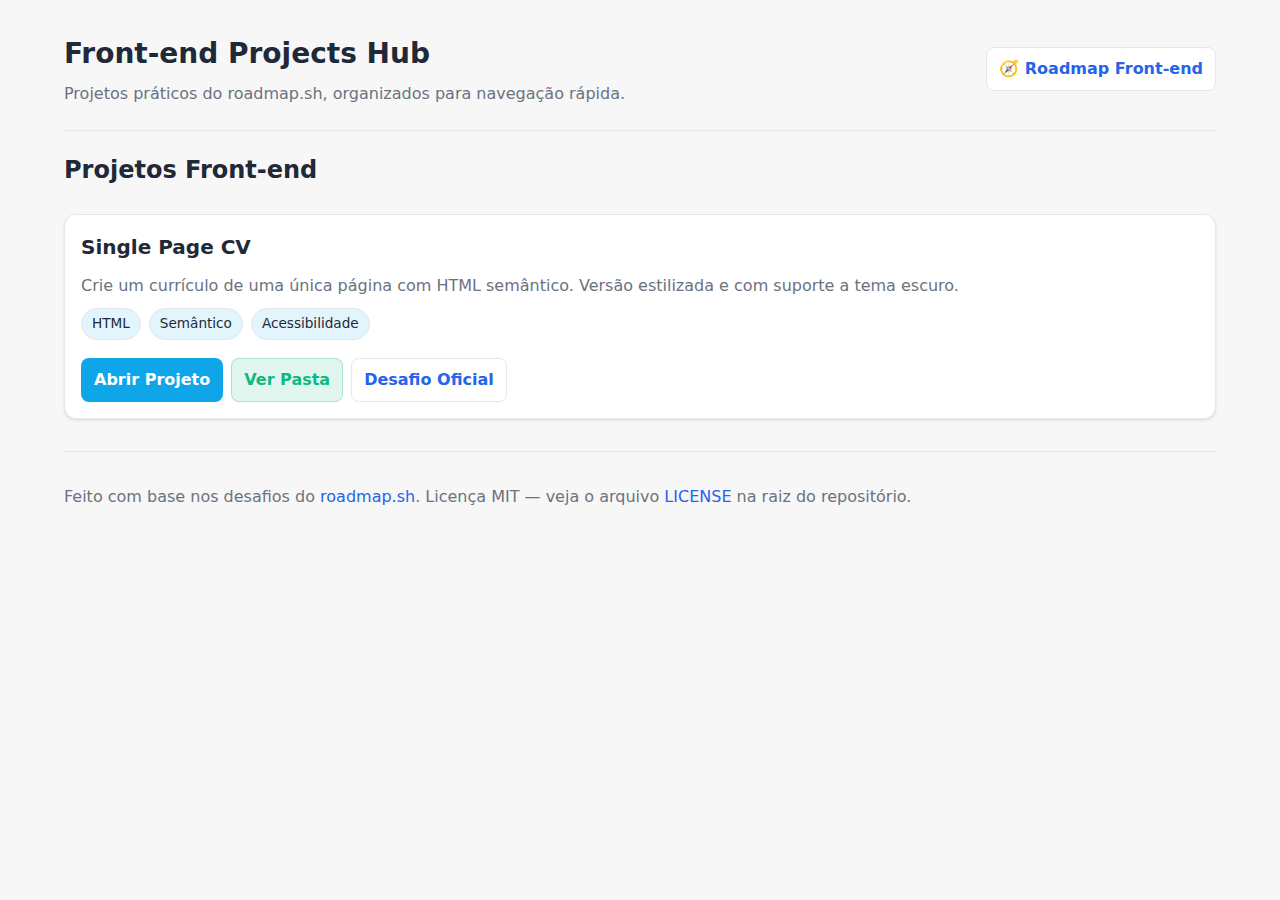
<file: index.html>
<!doctype html>
<html lang="pt-BR">
<head>
  <meta charset="utf-8" />
  <meta name="viewport" content="width=device-width, initial-scale=1" />
  <title>Front‑end Projects Hub | roadmap.sh</title>
  <meta name="description" content="Hub central para projetos front-end do roadmap.sh: navegação rápida, descrição de cada desafio e links diretos." />
  <link rel="icon" href="./00-single-page-cv/favicon.svg" type="image/svg+xml" />

    <link rel="stylesheet" href="./main.css">
</head>
<body>
  <div class="container">
    <header>
      <div class="branding">
        <h1>Front‑end Projects Hub</h1>
        <p>Projetos práticos do roadmap.sh, organizados para navegação rápida.</p>
      </div>
      <nav>
        <a class="btn" href="https://roadmap.sh/frontend" target="_blank" rel="noopener">🧭 Roadmap Front‑end</a>
      </nav>
    </header>

    <main>
      <section aria-labelledby="lista-projetos">
        <h2 id="lista-projetos">Projetos Front‑end</h2>
        <div class="projects">
          <!-- Single Page CV -->
          <article class="card" aria-labelledby="spcv-title">
            <h3 id="spcv-title">Single Page CV</h3>
            <p>Crie um currículo de uma única página com HTML semântico. Versão estilizada e com suporte a tema escuro.</p>
            <div class="meta">
              <span class="tag">HTML</span>
              <span class="tag">Semântico</span>
              <span class="tag">Acessibilidade</span>
            </div>
            <div class="actions">
              <a class="btn primary" href="./00-single-page-cv/00-single-page-cv.html">Abrir Projeto</a>
              <a class="btn secondary" href="./00-single-page-cv/">Ver Pasta</a>
              <a class="btn" href="https://roadmap.sh/projects/single-page-cv" target="_blank" rel="noopener">Desafio Oficial</a>
            </div>
          </article>

          <!-- Espaço para futuros projetos -->
          <!-- Exemplo de card futuro:
          <article class="card">
            <h3>Nome do Projeto</h3>
            <p>Breve descrição do projeto.</p>
            <div class="meta">
              <span class="tag">HTML</span>
              <span class="tag">CSS</span>
              <span class="tag">JS</span>
            </div>
            <div class="actions">
              <a class="btn primary" href="./xx-projeto/index.html">Abrir Projeto</a>
              <a class="btn secondary" href="./xx-projeto/">Ver Pasta</a>
              <a class="btn" href="https://roadmap.sh/projects/..." target="_blank" rel="noopener">Desafio Oficial</a>
            </div>
          </article>
          -->
        </div>
      </section>
    </main>

    <footer>
      <p>Feito com base nos desafios do <a href="https://roadmap.sh/frontend" target="_blank" rel="noopener noreferrer">roadmap.sh</a>. Licença MIT — veja o arquivo <a href="../LICENSE" target="_blank" rel="noopener noreferrer">LICENSE</a> na raiz do repositório.</p>
    </footer>
  </div>
</body>
</html>
</file>
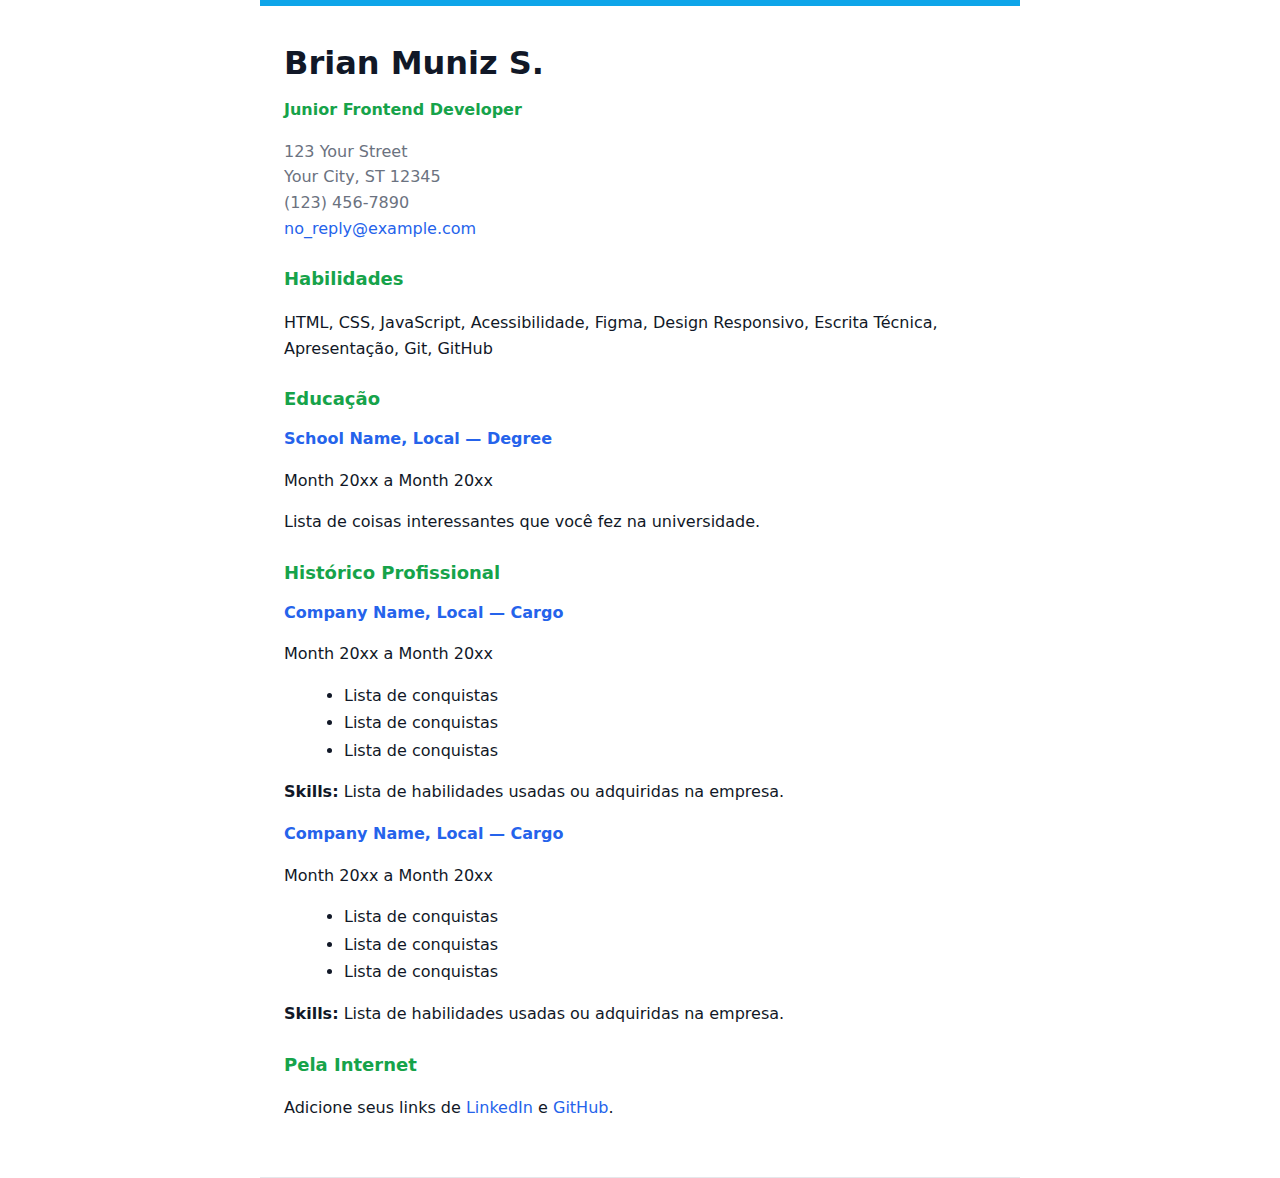
<file: front-end-projects/00-single-page-cv.html>
<!doctype html>
<html lang="pt-BR">
<head>
  <meta charset="utf-8">
  <meta name="viewport" content="width=device-width, initial-scale=1">
  <title>Brian Muniz S. — CV (Curriculum Vitae)</title>
  <meta name="description" content="Curriculum Vitae de uma página com educação, habilidades e histórico profissional.">
  <meta name="keywords" content="Curriculum Vitae, CV, Frontend, HTML, JavaScript, CSS">
  <meta name="author" content="Brian Muniz S.">
  <meta name="robots" content="index,follow">
  <link rel="icon" href="favicon.svg" type="image/svg+xml">
  
  <!-- Open Graph / Social -->
  <meta property="og:title" content="Brian Muniz S. — CV">  
  <meta property="og:description" content="CV de uma única página com educação, habilidades e experiência.">
  <meta property="og:type" content="website">
  <meta property="og:url" content="https://brianmunizsilveira.github.io/front-end-projects/00-single-page-cv.html">
  <meta property="og:image" content="https://avatars.githubusercontent.com/u/155079481?v=4">
  
  <!-- Twitter Card -->
  <meta name="twitter:card" content="summary">
  <meta name="twitter:title" content="Brian Muniz S. — CV">
  <meta name="twitter:description" content="CV de uma única página com educação, habilidades e experiência.">
  <meta name="twitter:image" content="https://avatars.githubusercontent.com/u/155079481?v=4">

  <style>
    h1,h2{margin:0 0 8px}a,h3{color:var(--link)}:root{--text:#111827;--muted:#6b7280;--primary:#16a34a;--link:#2563eb;--accent:#0ea5e9;--border:#e5e7eb;--bg:#ffffff}*{box-sizing:border-box}body{margin:0;color:var(--text);background:var(--bg);font-family:system-ui,-apple-system,"Segoe UI",Roboto,Arial,sans-serif;line-height:1.6}footer,header,main{max-width:760px;margin:0 auto;padding:0 24px}footer,section{margin-top:24px}header{padding-top:32px;border-top:6px solid var(--accent)}h1{font-size:2rem}header p:first-of-type{color:var(--primary);font-weight:600;margin:0 0 16px}address{font-style:normal;color:var(--muted)}h2{color:var(--primary);font-size:1.125rem}h3{font-size:1rem;margin:12px 0 4px}ul{margin:4px 0 12px 20px}li{margin:2px 0}a{text-decoration:none}a:hover{text-decoration:underline}footer{padding-bottom:40px;border-bottom:1px solid var(--border)}@media print{a{text-decoration:none}header{border-top-color:#000}body{color:#000}}
    html{color-scheme:light dark}@media (prefers-color-scheme: dark){:root{--text:#e5e7eb;--muted:#9ca3af;--primary:#22c55e;--link:#93c5fd;--accent:#38bdf8;--border:#1f2937;--bg:#0f172a}header{border-top-color:var(--accent)}a:hover{text-decoration:underline}}
  </style>
</head>
<body>
  <header>
    <h1>Brian Muniz S.</h1>
    <p>Junior Frontend Developer</p>
    <address>
      123 Your Street<br>
      Your City, ST 12345<br>
      (123) 456-7890<br>
      <a href="mailto:no_reply@example.com">no_reply@example.com</a>
    </address>
  </header>

  <main>
    <section aria-labelledby="skills-title">
      <h2 id="skills-title">Habilidades</h2>
      <p>HTML, CSS, JavaScript, Acessibilidade, Figma, Design Responsivo, Escrita Técnica, Apresentação, Git, GitHub</p>
    </section>

    <section aria-labelledby="education-title">
      <h2 id="education-title">Educação</h2>
      <article>
        <h3>School Name, Local — Degree</h3>
        <p>Month 20xx a Month 20xx</p>
        <p>Lista de coisas interessantes que você fez na universidade.</p>
      </article>
    </section>

    <section aria-labelledby="experience-title">
      <h2 id="experience-title">Histórico Profissional</h2>
      <article>
        <h3>Company Name, Local — Cargo</h3>
        <p>Month 20xx a Month 20xx</p>
        <ul>
          <li>Lista de conquistas</li>
          <li>Lista de conquistas</li>
          <li>Lista de conquistas</li>
        </ul>
        <p><strong>Skills:</strong> Lista de habilidades usadas ou adquiridas na empresa.</p>
      </article>
      <article>
        <h3>Company Name, Local — Cargo</h3>
        <p>Month 20xx a Month 20xx</p>
        <ul>
          <li>Lista de conquistas</li>
          <li>Lista de conquistas</li>
          <li>Lista de conquistas</li>
        </ul>
        <p><strong>Skills:</strong> Lista de habilidades usadas ou adquiridas na empresa.</p>
      </article>
    </section>
  </main>

  <footer>
    <section aria-labelledby="links-title">
      <h2 id="links-title">Pela Internet</h2>
      <p>Adicione seus links de <a href="https://www.linkedin.com/in/brian-muniz-silveira-220367297/" target="_blank" rel="noopener noreferrer">LinkedIn</a> e <a href="https://github.com/BrianMunizSilveira" target="_blank" rel="noopener noreferrer">GitHub</a>.</p>
    </section>
  </footer>
</body>
</html>
</file>
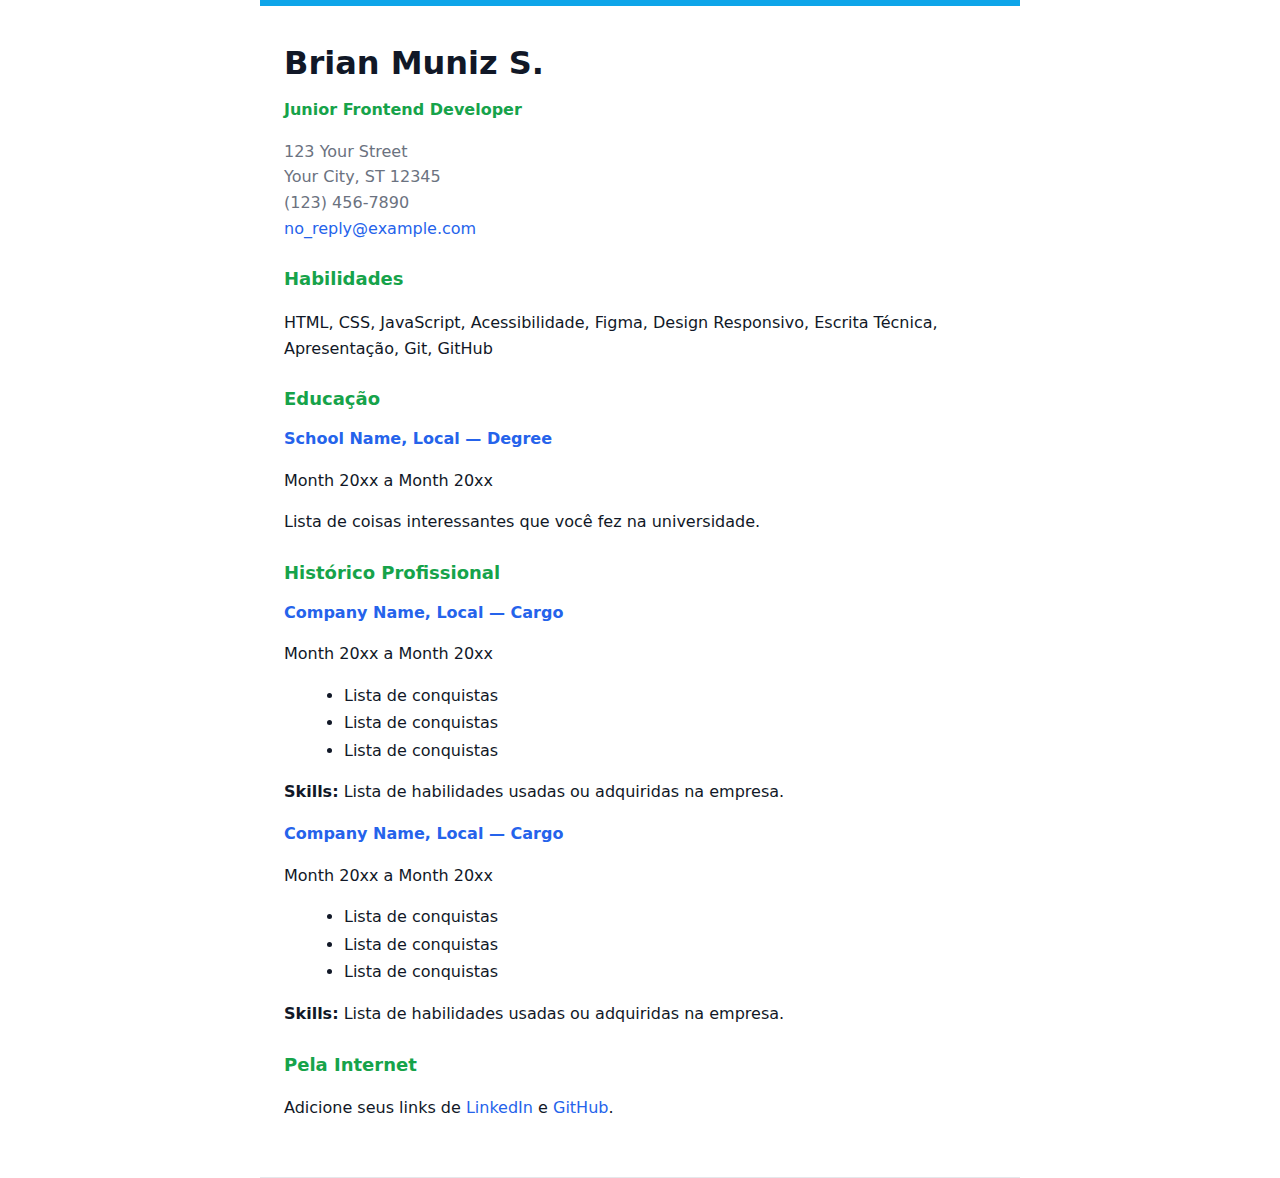
<file: front-end-projects/00-single-page-cv/00-single-page-cv.html>
<!doctype html>
<html lang="pt-BR">
<head>
  <meta charset="utf-8">
  <meta name="viewport" content="width=device-width, initial-scale=1">
  <title>Brian Muniz S. — CV (Curriculum Vitae)</title>
  <meta name="description" content="Curriculum Vitae de uma página com educação, habilidades e histórico profissional.">
  <meta name="keywords" content="Curriculum Vitae, CV, Frontend, HTML, JavaScript, CSS">
  <meta name="author" content="Brian Muniz S.">
  <meta name="robots" content="index,follow">
  <link rel="icon" href="favicon.svg" type="image/svg+xml">
  
  <!-- Open Graph / Social -->
  <meta property="og:title" content="Brian Muniz S. — CV">  
  <meta property="og:description" content="CV de uma única página com educação, habilidades e experiência.">
  <meta property="og:type" content="website">
  <meta property="og:url" content="https://brianmunizsilveira.github.io/front-end-projects/00-single-page-cv.html">
  <meta property="og:image" content="https://avatars.githubusercontent.com/u/155079481?v=4">
  
  <!-- Twitter Card -->
  <meta name="twitter:card" content="summary">
  <meta name="twitter:title" content="Brian Muniz S. — CV">
  <meta name="twitter:description" content="CV de uma única página com educação, habilidades e experiência.">
  <meta name="twitter:image" content="https://avatars.githubusercontent.com/u/155079481?v=4">

  <link rel="stylesheet" href="./styles.css">
</head>
<body>
  <header>
    <h1>Brian Muniz S.</h1>
    <p>Junior Frontend Developer</p>
    <address>
      123 Your Street<br>
      Your City, ST 12345<br>
      (123) 456-7890<br>
      <a href="mailto:no_reply@example.com">no_reply@example.com</a>
    </address>
  </header>

  <main>
    <section aria-labelledby="skills-title">
      <h2 id="skills-title">Habilidades</h2>
      <p>HTML, CSS, JavaScript, Acessibilidade, Figma, Design Responsivo, Escrita Técnica, Apresentação, Git, GitHub</p>
    </section>

    <section aria-labelledby="education-title">
      <h2 id="education-title">Educação</h2>
      <article>
        <h3>School Name, Local — Degree</h3>
        <p>Month 20xx a Month 20xx</p>
        <p>Lista de coisas interessantes que você fez na universidade.</p>
      </article>
    </section>

    <section aria-labelledby="experience-title">
      <h2 id="experience-title">Histórico Profissional</h2>
      <article>
        <h3>Company Name, Local — Cargo</h3>
        <p>Month 20xx a Month 20xx</p>
        <ul>
          <li>Lista de conquistas</li>
          <li>Lista de conquistas</li>
          <li>Lista de conquistas</li>
        </ul>
        <p><strong>Skills:</strong> Lista de habilidades usadas ou adquiridas na empresa.</p>
      </article>
      <article>
        <h3>Company Name, Local — Cargo</h3>
        <p>Month 20xx a Month 20xx</p>
        <ul>
          <li>Lista de conquistas</li>
          <li>Lista de conquistas</li>
          <li>Lista de conquistas</li>
        </ul>
        <p><strong>Skills:</strong> Lista de habilidades usadas ou adquiridas na empresa.</p>
      </article>
    </section>
  </main>

  <footer>
    <section aria-labelledby="links-title">
      <h2 id="links-title">Pela Internet</h2>
      <p>Adicione seus links de <a href="https://www.linkedin.com/in/brian-muniz-silveira-220367297/" target="_blank" rel="noopener noreferrer">LinkedIn</a> e <a href="https://github.com/BrianMunizSilveira" target="_blank" rel="noopener noreferrer">GitHub</a>.</p>
    </section>
  </footer>
</body>
</html>
</file>
<file: main.css>
:root {
    color-scheme: light dark;
    --bg: #f7f7f8;
    --text: #1f2937;
    --muted: #6b7280;
    --primary: #0ea5e9;
    /* azul */
    --accent: #10b981;
    /* verde */
    --card: #ffffff;
    --border: #e5e7eb;
    --link: #2563eb;
    --shadow: 0 1px 2px rgba(0, 0, 0, 0.06), 0 2px 4px rgba(0, 0, 0, 0.06);
}

@media (prefers-color-scheme: dark) {
    :root {
        --bg: #0b1220;
        --text: #e5e7eb;
        --muted: #9ca3af;
        --primary: #38bdf8;
        --accent: #34d399;
        --card: #0e1627;
        --border: #1f2a37;
        --link: #60a5fa;
        --shadow: none;
    }
}

* {
    box-sizing: border-box;
}

html, body {
    height: 100%;
}

body {
    margin: 0;
    background: var(--bg);
    color: var(--text);
    font: 16px/1.6 system-ui, -apple-system, Segoe UI, Roboto, "Helvetica Neue", Arial, "Noto Sans", "Apple Color Emoji", "Segoe UI Emoji";
}

a {
    color: var(--link);
    text-decoration: none;
}

a:hover {
    text-decoration: underline;
}

.container {
    max-width: 1200px;
    margin: 0 auto;
    padding: 24px;
}

header {
    display: grid;
    grid-template-columns: 1fr auto;
    align-items: center;
    gap: 16px;
    padding: 8px 0 24px;
    border-bottom: 1px solid var(--border);
}

.branding h1 {
    margin: 0;
    font-size: 1.75rem;
}

.branding p {
    margin: 4px 0 0;
    color: var(--muted);
}

nav {
    display: flex;
    gap: 12px;
}

nav a {
    display: inline-flex;
    align-items: center;
    gap: 8px;
    padding: 8px 12px;
    border: 1px solid var(--border);
    border-radius: 8px;
    background: var(--card);
}

nav a:hover {
    background: rgba(16, 185, 129, 0.12);
    text-decoration: none;
}

.projects {
    display: grid;
    grid-template-columns: repeat(auto-fit, minmax(280px, 1fr));
    gap: 20px;
    margin-top: 24px;
}

.card {
    background: var(--card);
    border: 1px solid var(--border);
    border-radius: 12px;
    box-shadow: var(--shadow);
    padding: 16px;
    display: grid;
    gap: 10px;
}

.card h3 {
    margin: 0;
    font-size: 1.25rem;
}

.card p {
    margin: 0;
    color: var(--muted);
}

.meta {
    display: flex;
    flex-wrap: wrap;
    gap: 8px;
}

.tag {
    display: inline-block;
    padding: 4px 10px;
    border: 1px solid var(--border);
    border-radius: 999px;
    font-size: 0.85rem;
    background: rgba(14, 165, 233, 0.12);
}

.actions {
    display: flex;
    flex-wrap: wrap;
    gap: 8px;
    margin-top: 8px;
}

.btn {
    display: inline-flex;
    align-items: center;
    gap: 8px;
    padding: 8px 12px;
    border-radius: 8px;
    font-weight: 600;
    border: 1px solid var(--border);
    background: var(--card);
}

.btn.primary {
    border-color: transparent;
    background: var(--primary);
    color: white;
}

.btn.secondary {
    background: rgba(16, 185, 129, 0.12);
    color: var(--accent);
    border-color: rgba(16, 185, 129, 0.28);
}

.btn:hover {
    filter: brightness(1.05);
    text-decoration: none;
}

footer {
    margin-top: 32px;
    padding-top: 16px;
    border-top: 1px solid var(--border);
    color: var(--muted);
}

@media (max-width: 640px) {
    header {
        grid-template-columns: 1fr;
    }

    nav {
        flex-wrap: wrap;
    }
}
</file>
<file: front-end-projects/00-single-page-cv/styles.css>
h1, h2 {
    margin: 0 0 8px
}

a, h3 {
    color: var(--link)
}

:root {
    --text: #111827;
    --muted: #6b7280;
    --primary: #16a34a;
    --link: #2563eb;
    --accent: #0ea5e9;
    --border: #e5e7eb;
    --bg: #ffffff
}

* {
    box-sizing: border-box
}

body {
    margin: 0;
    color: var(--text);
    background: var(--bg);
    font-family: system-ui, -apple-system, "Segoe UI", Roboto, Arial, sans-serif;
    line-height: 1.6
}

footer, header, main {
    max-width: 760px;
    margin: 0 auto;
    padding: 0 24px
}

footer, section {
    margin-top: 24px
}

header {
    padding-top: 32px;
    border-top: 6px solid var(--accent)
}

h1 {
    font-size: 2rem
}

header p:first-of-type {
    color: var(--primary);
    font-weight: 600;
    margin: 0 0 16px
}

address {
    font-style: normal;
    color: var(--muted)
}

h2 {
    color: var(--primary);
    font-size: 1.125rem
}

h3 {
    font-size: 1rem;
    margin: 12px 0 4px
}

ul {
    margin: 4px 0 12px 20px
}

li {
    margin: 2px 0
}

a {
    text-decoration: none
}

a:hover {
    text-decoration: underline
}

footer {
    padding-bottom: 40px;
    border-bottom: 1px solid var(--border)
}

@media print {
    a {
        text-decoration: none
    }

    header {
        border-top-color: #000
    }

    body {
        color: #000
    }
}

html {
    color-scheme: light dark
}

@media (prefers-color-scheme: dark) {
    :root {
        --text: #e5e7eb;
        --muted: #9ca3af;
        --primary: #22c55e;
        --link: #93c5fd;
        --accent: #38bdf8;
        --border: #1f2937;
        --bg: #0f172a
    }

    header {
        border-top-color: var(--accent)
    }

    a:hover {
        text-decoration: underline
    }
}
</file>
